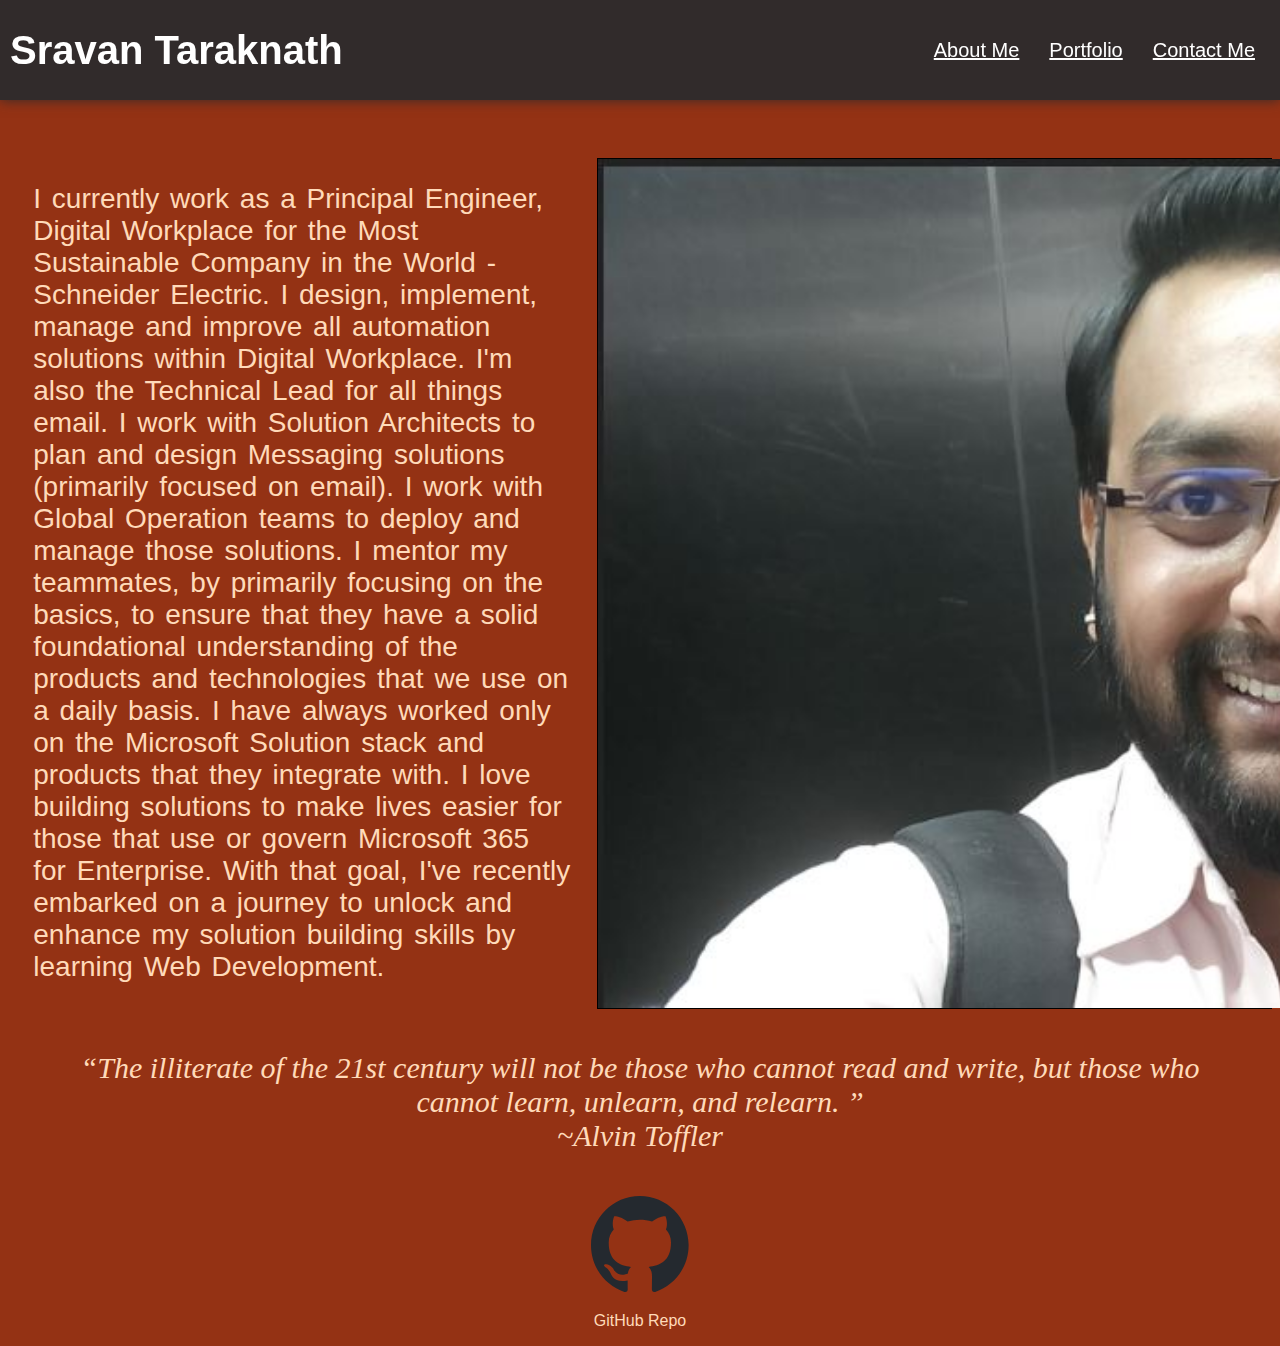
<file: index.html>
<!DOCTYPE html>
<html lang="en" class="index-html">

<head>
    <meta charset="UTF-8">
    <meta name="viewport" content="width=device-width, initial-scale=1.0">
    <title>Home</title>
    <link rel="stylesheet" href="style.css">
    <script src="javascript.js"></script>
</head>

<body class="index-html-body">
    <header class="index-html-header">
        <nav class="navbar">
            <div id="me">
                <h1>Sravan Taraknath</h1>
            </div>
            <div id="nav-links">
                <a href="about.html">About Me</a>
                <a href="portfolio.html">Portfolio</a>
                <a href="contacts.html">Contact Me</a>
            </div>
        </nav>
    </header>
    <main class="index-html-main">
        <section class="about-me-desc">
            <article id="about-me-wording">
                I currently work as a Principal Engineer, Digital Workplace for the Most Sustainable Company in the
                World - Schneider Electric. I design, implement, manage and improve all automation solutions within
                Digital
                Workplace. I'm also the Technical Lead for all things email. I work with Solution Architects to plan and
                design Messaging solutions (primarily focused on email). I work with Global Operation teams to deploy
                and
                manage those solutions. I mentor my teammates, by primarily focusing on the basics, to ensure that they
                have
                a
                solid foundational understanding of the products and technologies that we use on a daily basis. I have
                always worked only on the Microsoft Solution stack and products that they integrate with.

                I love building solutions to make lives easier for those that use or govern Microsoft 365 for
                Enterprise.
                With that goal, I've recently embarked on a journey to unlock and enhance my solution building skills by
                learning Web Development.
            </article>
            <article id="about-me-img">
                <img src="Cut-out.JPG" alt="Image of Sravan">
            </article>
        </section>
        <section class="learning-quote">
            <blockquote id="alvin-toffler-quote">
                <q>The illiterate of the 21st century will not be those who cannot read and write, but those who cannot
                    learn, unlearn, and relearn. </q><br>
                ~Alvin Toffler
            </blockquote>
        </section>
    </main>
    <footer style="text-align: center;">
        <nav>
            <a href="https://github.com/TheOGAltruist" target="_blank">
                <img src="github-mark.svg" alt="GitHub Logo">
                <p style="color: peachpuff;">GitHub Repo</p>
            </a>
        </nav>
    </footer>

</body>

</html>
</file>
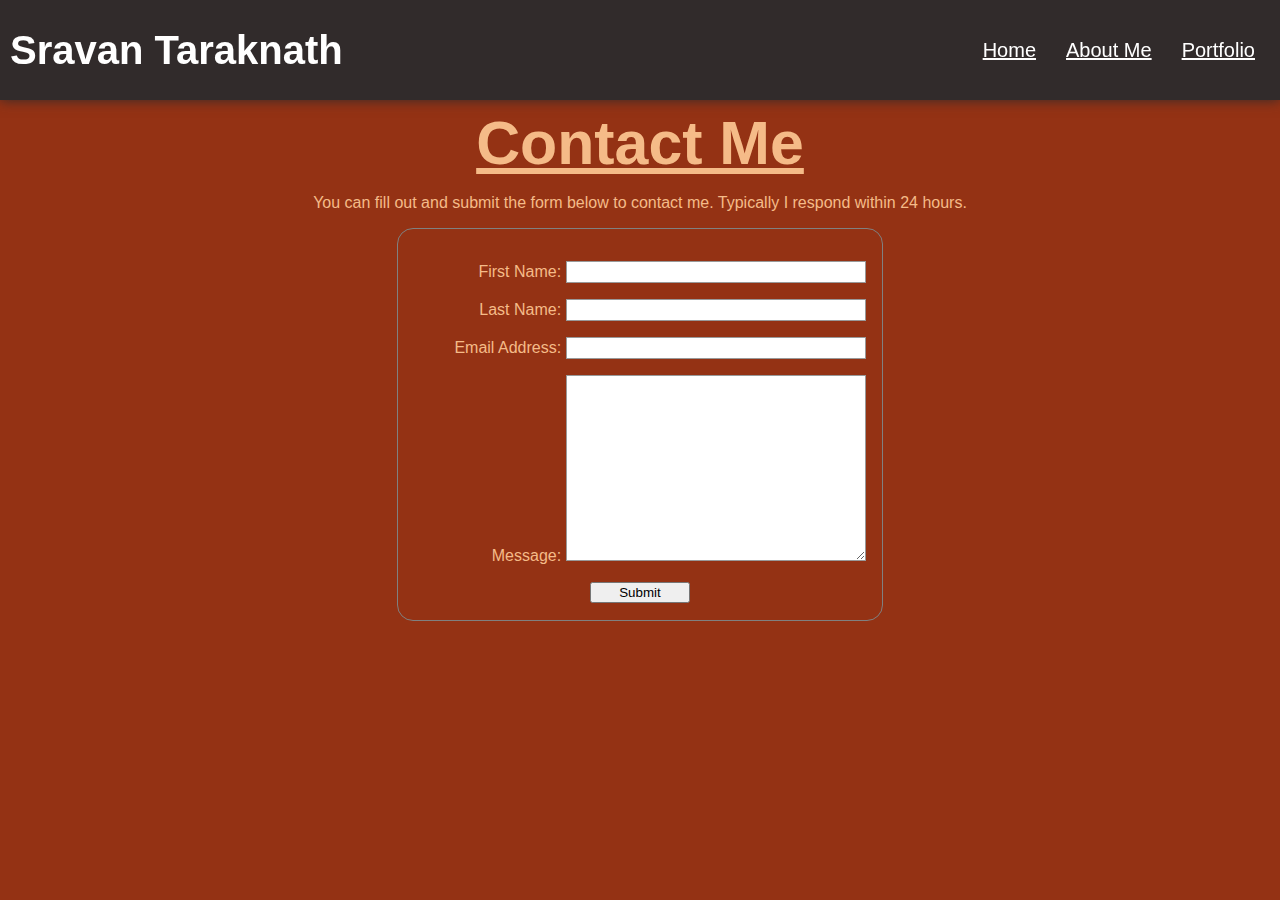
<file: contacts.html>
<!DOCTYPE html>
<html lang="en" class="contacts-html">

<head>
    <meta charset="UTF-8">
    <meta name="viewport" content="width=device-width, initial-scale=1.0">
    <title>Contact me</title>
    <link rel="stylesheet" href="style.css">
    <script src="javascript.js"></script>
</head>

<body class="contacts-html-body">
    <header class="contacts-html-header">
        <nav class="navbar">
            <div id="me">
                <h1>Sravan Taraknath</h1>
            </div>
            <div id="nav-links">
                <a href="index.html">Home</a>
                <a href="about.html">About Me</a>
                <a href="portfolio.html">Portfolio</a>
            </div>
        </nav>
    </header>
    <main class="contacts-html-main">
        <h2>Contact Me</h2>
        <p>You can fill out and submit the form below to contact me. Typically I respond within 24 hours.</p>
        <form id="form" action="./success.html">
            <ul style="list-style: none;">
                <li>
                    <label for="first_name">First Name:</label>
                    <input type="text" name="fname" id="first_name"><br>
                </li>
                <li>
                    <label for="last_name">Last Name:</label>
                    <input type="text" name="lname" id="last_name"><br>
                </li>
                <li>
                    <label for="email_address">Email Address:</label>
                    <input type="email" name="email" id="email_address"><br>
                </li>
                <li>
                    <label for="message">Message:</label>
                    <textarea name="message" id="message" cols="60" rows="10"></textarea><br>
                </li>
            </ul>
            <input id="submit" type="submit" value="Submit">
        </form>
    </main>
</body>

</html>
</file>
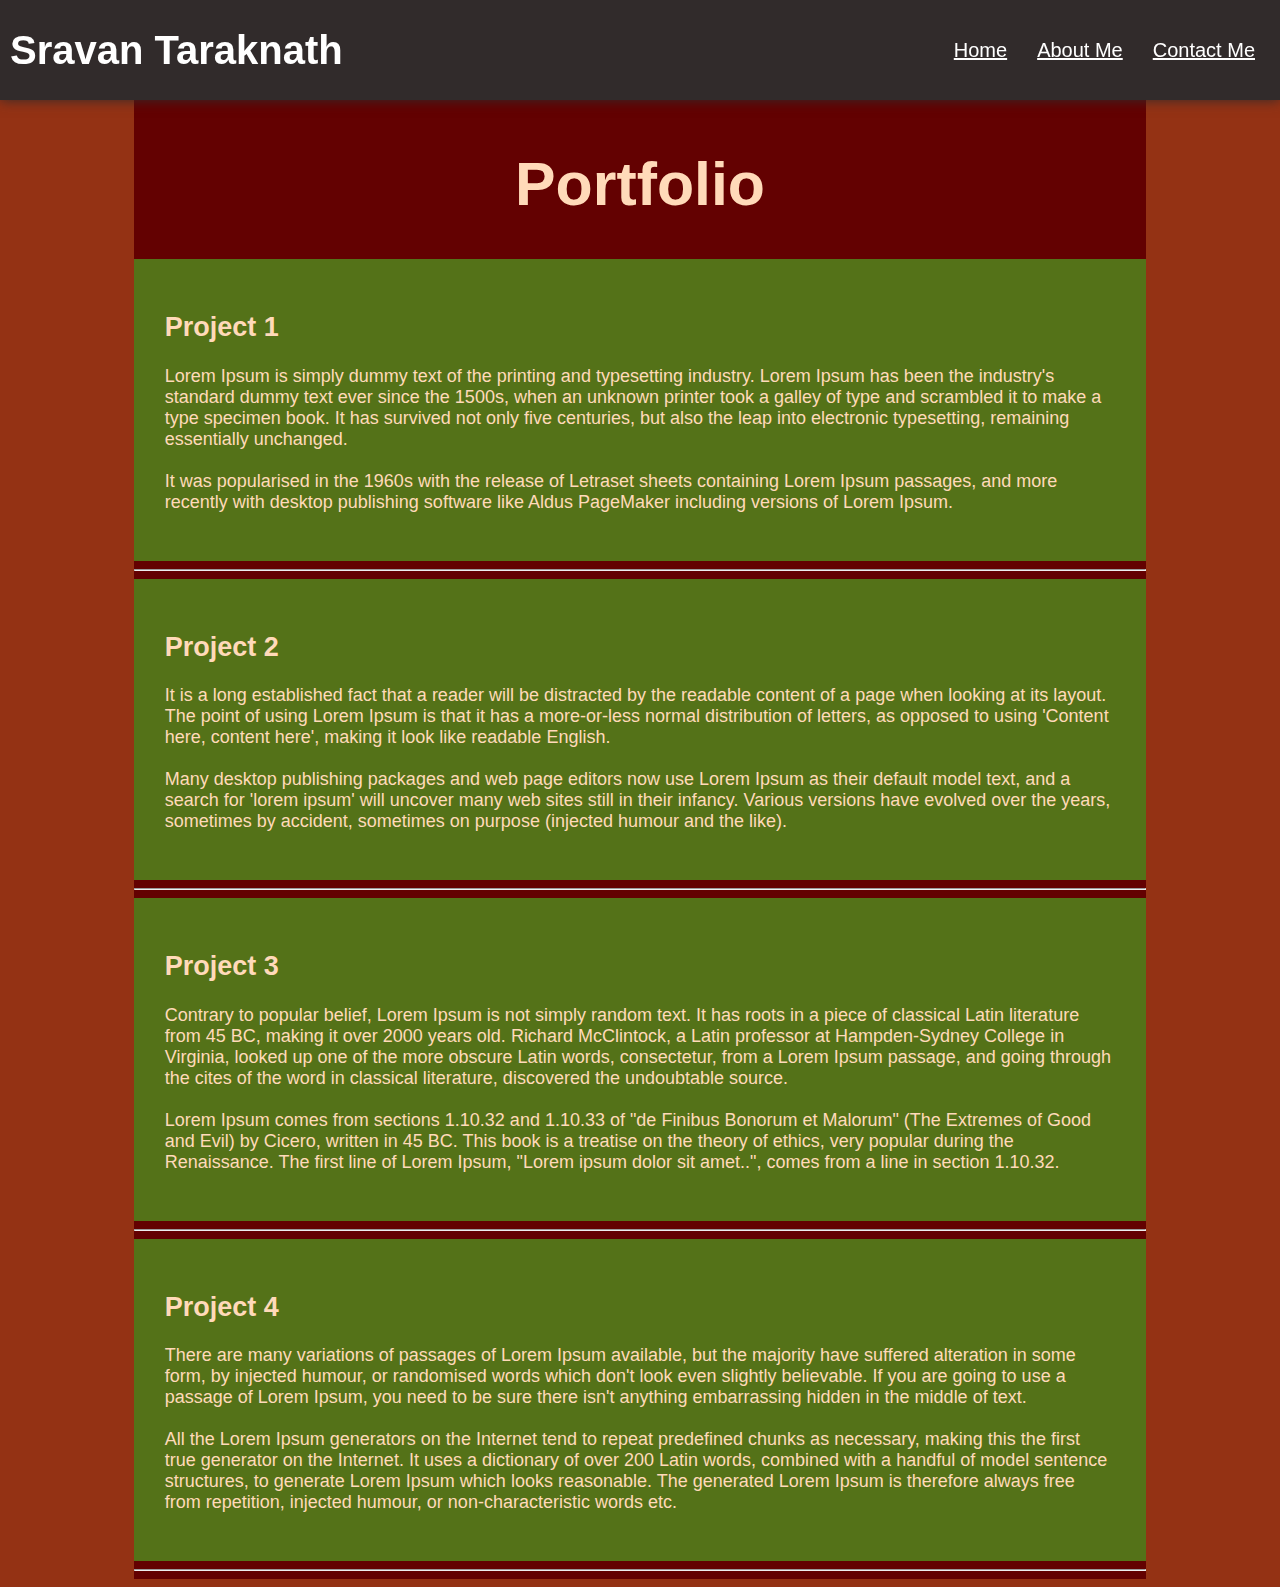
<file: portfolio.html>
<!DOCTYPE html>
<html lang="en" class="portfolio-html">

<head>
    <meta charset="UTF-8">
    <meta name="viewport" content="width=device-width, initial-scale=1.0">
    <title>My Portfolio</title>
    <link rel="stylesheet" href="style.css">
    <script src="javascript.js"></script>
</head>

<body class="portfolio-html-body">
    <header class="portfolio-html-header">
        <nav class="navbar">
            <div id="me">
                <h1>Sravan Taraknath</h1>
            </div>
            <div id="nav-links">
                <a href="index.html">Home</a>
                <a href="about.html">About Me</a>
                <a href="contacts.html">Contact Me</a>
            </div>
        </nav>
    </header>
    <main class="portfolio-html-main">
        <section>
            <h1>Portfolio</h1>
            <article id="portfolio-item">
                <h2>Project 1</h2>
                <p>
                    Lorem Ipsum is simply dummy text of the printing and typesetting industry. Lorem Ipsum has been the
                    industry's standard dummy text ever since the 1500s, when an unknown printer took a galley of type
                    and scrambled it to make a type specimen book. It has survived not only five centuries, but also the
                    leap into electronic typesetting, remaining essentially unchanged. <br><br>It was popularised in the
                    1960s
                    with the release of Letraset sheets containing Lorem Ipsum passages, and more recently with desktop
                    publishing software like Aldus PageMaker including versions of Lorem Ipsum.
                </p>
            </article>
            <hr>
            <article id="portfolio-item">
                <h2>Project 2</h2>
                <p>
                    It is a long established fact that a reader will be distracted by the readable content of a page
                    when looking at its layout. The point of using Lorem Ipsum is that it has a more-or-less normal
                    distribution of letters, as opposed to using 'Content here, content here', making it look like
                    readable English. <br><br>Many desktop publishing packages and web page editors now use Lorem Ipsum
                    as their
                    default model text, and a search for 'lorem ipsum' will uncover many web sites still in their
                    infancy. Various versions have evolved over the years, sometimes by accident, sometimes on purpose
                    (injected humour and the like).
                </p>
            </article>
            <hr>
            <article id="portfolio-item">
                <h2>Project 3</h2>
                <p>
                    Contrary to popular belief, Lorem Ipsum is not simply random text. It has roots in a piece of
                    classical Latin literature from 45 BC, making it over 2000 years old. Richard McClintock, a Latin
                    professor at Hampden-Sydney College in Virginia, looked up one of the more obscure Latin words,
                    consectetur, from a Lorem Ipsum passage, and going through the cites of the word in classical
                    literature, discovered the undoubtable source. <br><br>Lorem Ipsum comes from sections 1.10.32 and
                    1.10.33
                    of "de Finibus Bonorum et Malorum" (The Extremes of Good and Evil) by Cicero, written in 45 BC. This
                    book is a treatise on the theory of ethics, very popular during the Renaissance. The first line of
                    Lorem Ipsum, "Lorem ipsum dolor sit amet..", comes from a line in section 1.10.32.
                </p>
            </article>
            <hr>
            <article id="portfolio-item">
                <h2>Project 4</h2>
                <p>
                    There are many variations of passages of Lorem Ipsum available, but the majority have suffered
                    alteration in some form, by injected humour, or randomised words which don't look even slightly
                    believable. If you are going to use a passage of Lorem Ipsum, you need to be sure there isn't
                    anything embarrassing hidden in the middle of text. <br><br>All the Lorem Ipsum generators on the
                    Internet
                    tend to repeat predefined chunks as necessary, making this the first true generator on the Internet.
                    It uses a dictionary of over 200 Latin words, combined with a handful of model sentence structures,
                    to generate Lorem Ipsum which looks reasonable. The generated Lorem Ipsum is therefore always free
                    from repetition, injected humour, or non-characteristic words etc.
                </p>
            </article>
            <hr>
        </section>
    </main>
</body>

</html>
</file>
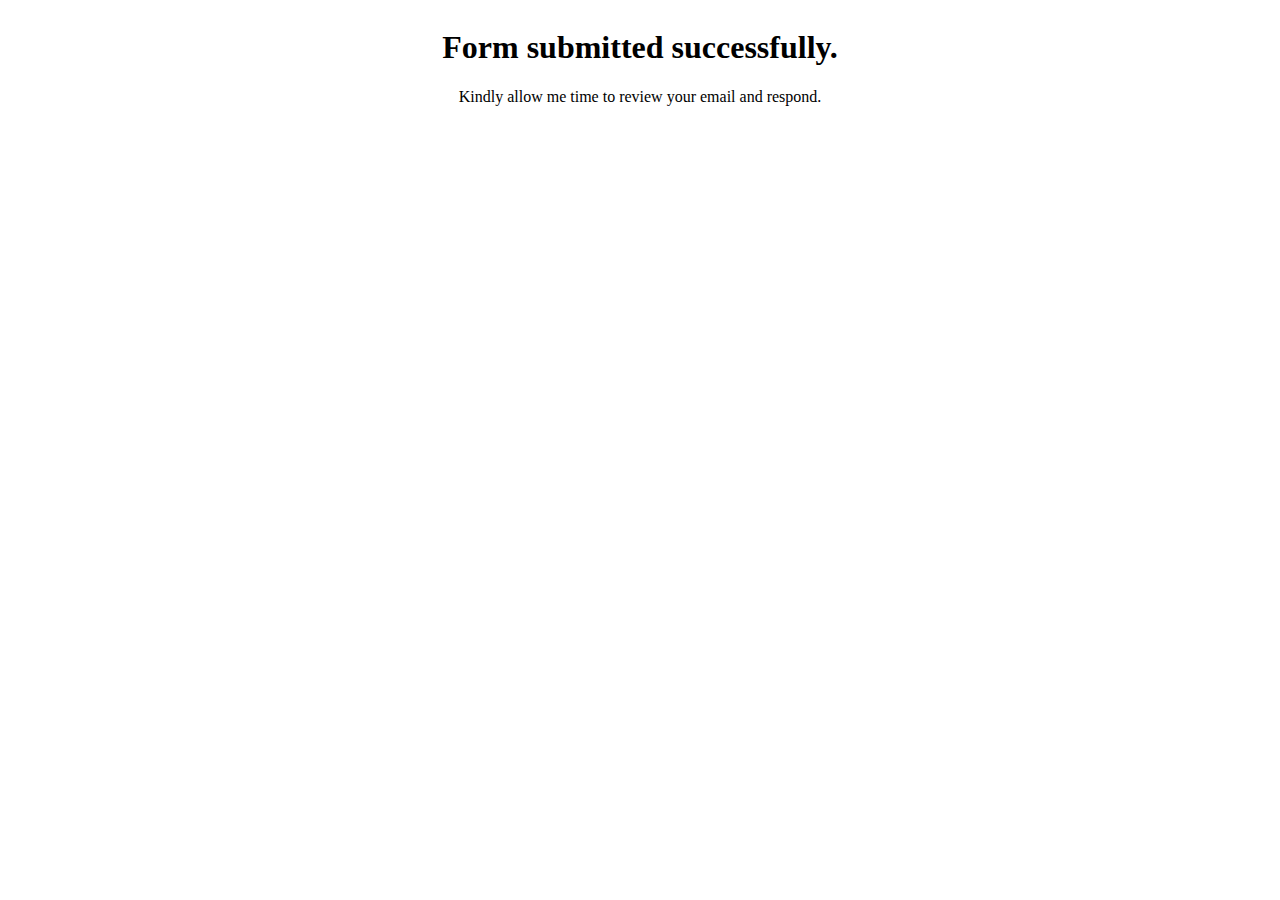
<file: success.html>
<!DOCTYPE html>
<html lang="en">

<head>
    <meta charset="UTF-8">
    <meta name="viewport" content="width=device-width, initial-scale=1.0">
    <title>Form Success</title>
    <script src="success.js"></script>
    <style>
        body {
            background-image: url(https://cdn.pixabay.com/animation/2023/08/17/08/52/08-52-05-104__480.png);
            text-align: center;

        }
    </style>
</head>

<body>
    <main style="display: inline-block; background-color: white;">
        <h1>Form submitted successfully.</h1>
        <p>Kindly allow me time to review your email and respond.</p>
    </main>
</body>

</html>
</file>
<file: style.css>
/* Style for Index.html */

.index-html,
.about-html,
.portfolio-html,
.contacts-html {
    background-color: rgb(148, 50, 20);
    font-size: 16px;
    font-family: Arial, Helvetica, sans-serif;
}

/* .index-html-body,
.about-html-body {
    display: block;
} */

/* .index-html-header,
.about-html-header {
    display: block;
} */


.index-html-main {
    padding-top: 150px;
}

.navbar {
    position: fixed;
    text-align: left;
    box-shadow: 0 0 12px 0px rgb(49, 43, 43);
    left: 0;
    right: 0;
    top: 0;
    align-items: center;
    background-color: rgb(49, 43, 43);
    display: flex;
    height: 80px;
    padding: 10px;
    justify-content: space-between;
}

#me {
    display: inline-block;
    color: white;
    font-size: 20px;
}

#nav-links {
    display: inline-flex;
    text-align: center;
}

#nav-links a {
    padding: 5px;
    font-size: 20px;
    color: white;
    margin: 10px;
}

#nav-links a:hover {
    color: red;
    text-decoration: none;
}

.about-me-desc {
    display: inline-flex;
}

#about-me-wording {
    overflow-wrap: break-word;
    font-size: 28px;
    color: peachpuff;
    float: left;
    text-align: left;
    padding: 2%;
    word-spacing: 3px;
}

#about-me-img {
    float: center;
    border: 1px solid black;
    padding-bottom: none;
    display: flex;
}

#about-me-img img {
    display: flex;
    /* box-shadow: 1 1 1 1 black */
}

.learning-quote {
    display: inline-block;
    /* background-color: rgb(68, 177, 83); */
    padding: 2%;
    margin: 1%
}

#alvin-toffler-quote {
    display: inline-block;
    margin: 5px;
    font-size: 30px;
    font-family: comic;
    font-style: italic;
    text-align: center;
    color: peachpuff;
}

.index-html-body>footer>nav>a {
    text-decoration: none;
}

/* Style for about.html */

.about-html-main {
    background-color: rgb(97, 32, 12);
    padding-top: 120px;
    padding-bottom: 150px;
    margin-left: 10%;
    margin-right: 10%;
    min-height: 100%;
}

.about-html-main>section {
    text-align: center;
}

.about-html-main>section>h2 {
    font-size: 3.8em;
    vertical-align: middle;
    color: rgb(245, 187, 136);
    display: inline-block;
    margin: 0;
    padding: 0;
    text-decoration: underline;
}

#personal-qualities {
    padding: 1% 3% 3% 3%;
    text-align: left;
    font-size: 26px;
    color: peachpuff;
    vertical-align: top;
}


#personal-qualities>h4 {
    text-decoration: underline;
}

#games-images {
    height: 150px;
    width: 200px;
    display: inline-block;
    padding-left: 4%;
}

/* Style for portfolio.html */

.portfolio-html-main {
    display: flex;
    flex-direction: column;
    padding-top: 100px;
    margin-left: 10%;
    margin-right: 10%;
    background-color: rgb(99, 1, 1);
}

.portfolio-html-main>section>h1 {
    font-size: 3.8em;
    color: peachpuff;
    display: inline-block;
}

.portfolio-html-main>section {
    text-align: center;
}

#portfolio-item {
    padding: 3%;
    text-align: left;
    background-color: rgb(84, 114, 24);
    color: peachpuff;
    font-size: large;
}

/* Styling for contacts.html */
.contacts-html-main {
    padding-top: 100px;
    text-align: center;
    color: rgb(245, 187, 136);
}

.contacts-html-main>h2 {
    font-size: 3.8em;
    vertical-align: middle;
    color: rgb(245, 187, 136);
    display: inline-block;
    margin: 0;
    padding: 0;
    text-decoration: underline;
}

.contacts-html-body {
    display: flex;
    flex-direction: column;
    justify-content: space-evenly;
    /* text-align: center; */
}

#form {
    display: inline-block;
    padding: 1em;
    border: 1px solid grey;
    border-radius: 1em;
}

#form>ul>li {
    margin-top: 1em;
    text-align: right;
}

#form>ul>li>label {
    display: inline-block;
    min-width: 90px;
}

#form>ul>li>input,
textarea {
    font: 1em sans-serif;
    width: 300px;
    box-sizing: border-box;
    border: 1px solid #999;
}

#submit {
    padding: 1px;
    margin: 1px;
    width: 100px;
}
</file>
